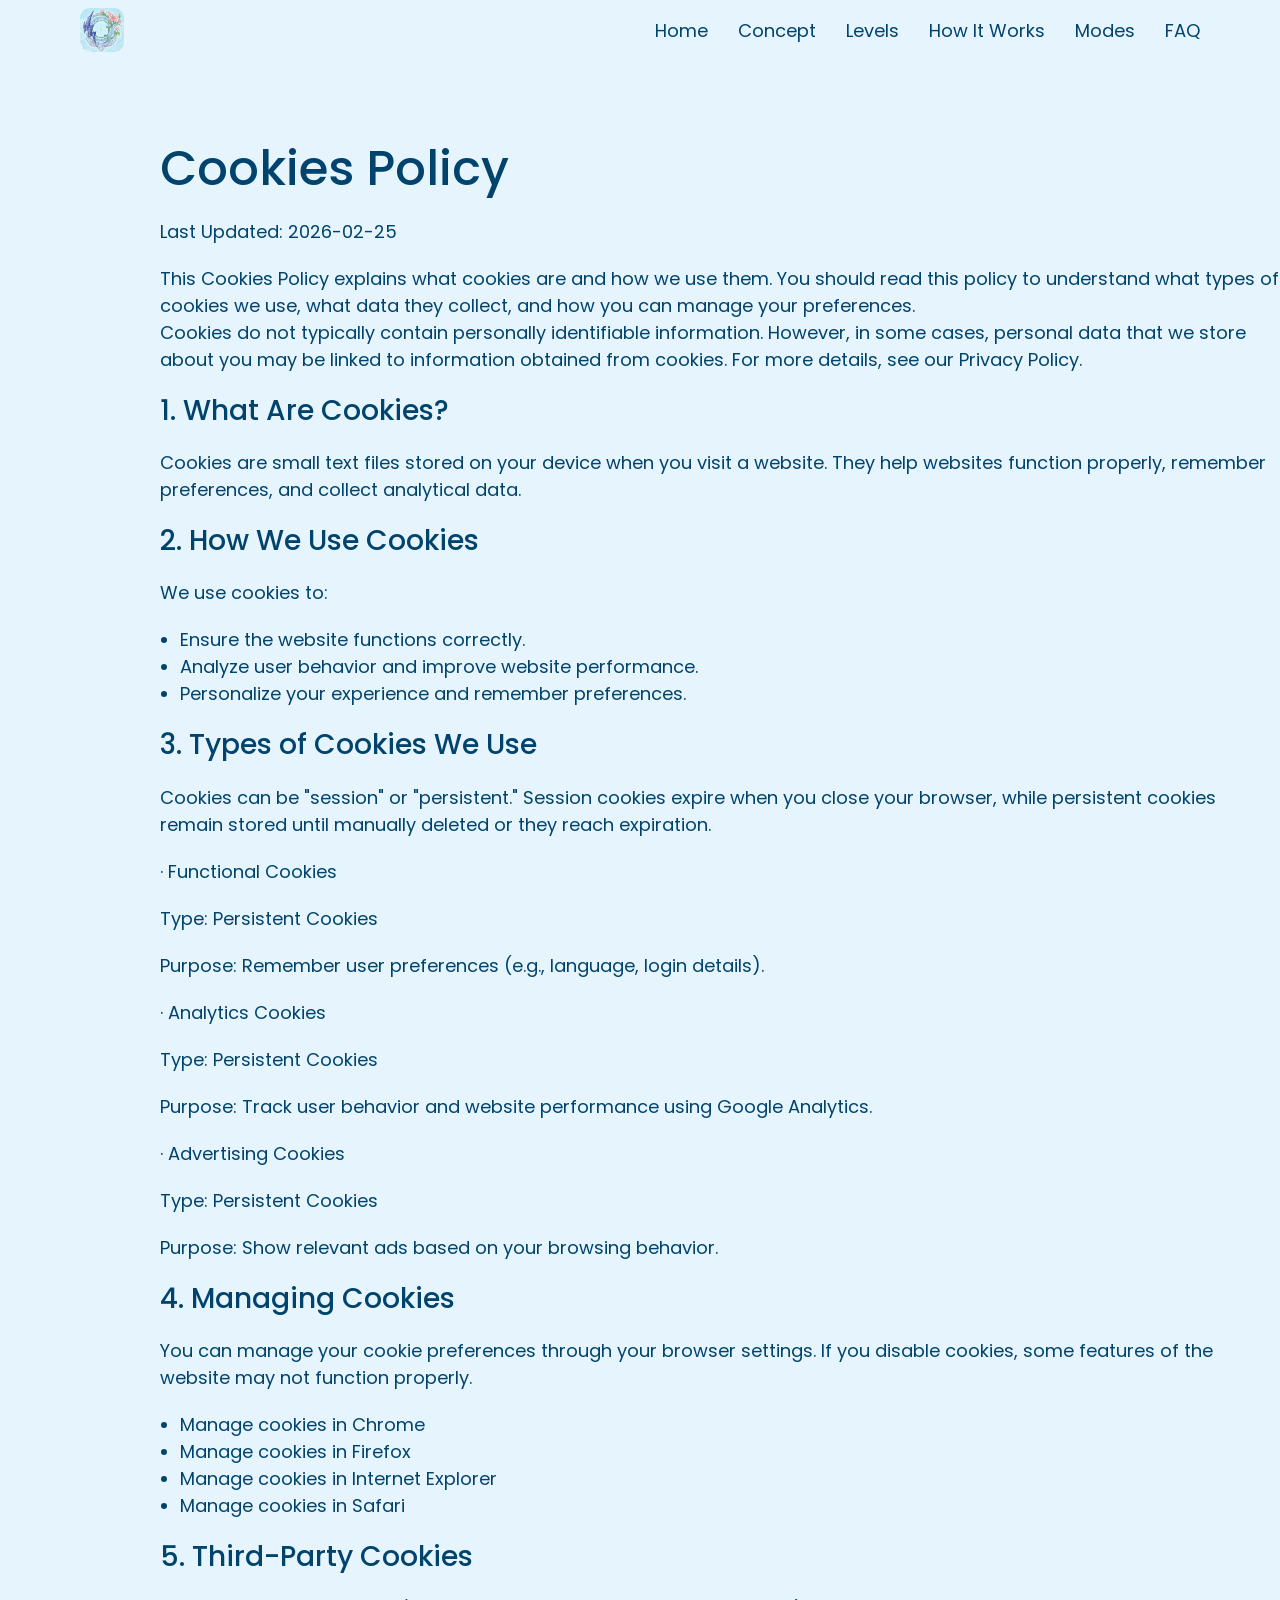
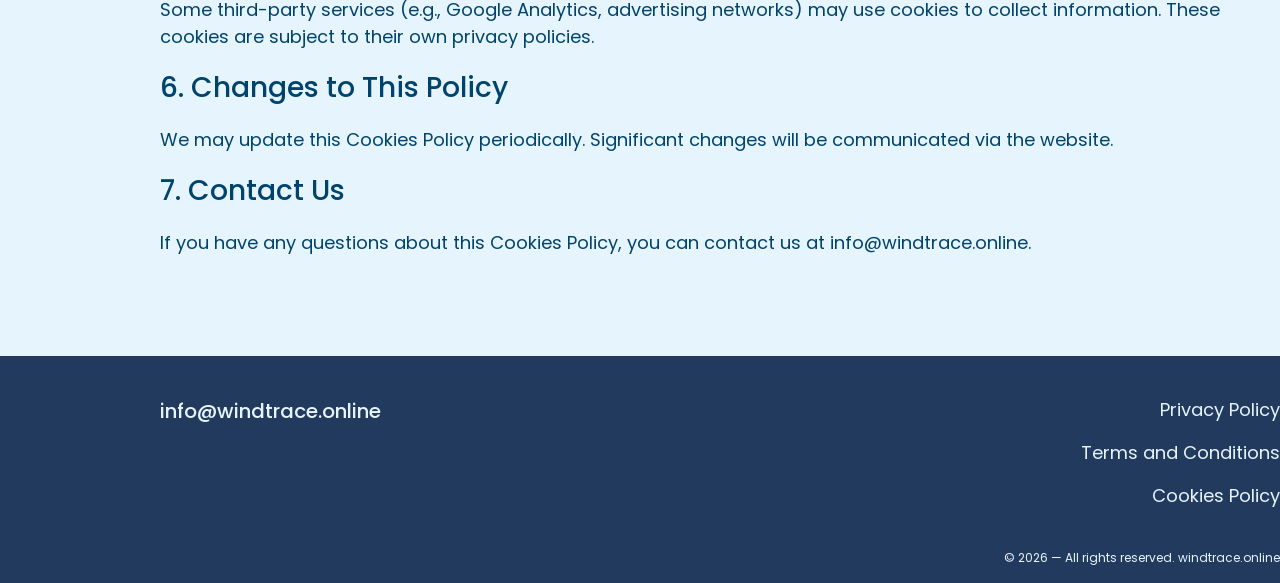
<file: cookies.html>
<!doctype html>
<html lang="en">
  <head>
    <meta charset="UTF-8" />
    <meta name="viewport" content="width=device-width, initial-scale=1.0" />

    <title>Cookies Policy</title>
    <link rel="icon" href="img/500x500.png" />

    <link rel="stylesheet" type="text/css" href="slick/slick.css" />
    <link rel="stylesheet" href="css/main.css" />
  </head>

  <body>
    <header class="i-b-header">
      <div class="i-b-header-background"></div>
      <nav class="i-b-navigation">
        <ul class="i-b-navigation-list">
          <li class="i-b-navigation-item">
            <a href="/" class="i-b-navigation-link">
              <img
                class="i-b-title-img i-b-navigation-img"
                alt="logo"
                src="img/500x500.png"
                style="
                  width: 44px;
                  height: 44px;

                  border-radius: 10px;
                "
              />
            </a>
          </li>
          <li class="i-b-navigation-item">
            <a href="/" class="i-b-navigation-link">Home</a>
          </li>
          <li class="i-b-navigation-item">
            <a href="/#about" class="i-b-navigation-link">Concept</a>
          </li>
          <li class="i-b-navigation-item">
            <a href="/#uniqueness" class="i-b-navigation-link">Levels</a>
          </li>

          <li class="i-b-navigation-item">
            <a href="/#how" class="i-b-navigation-link">How It Works</a>
          </li>
          <li class="i-b-navigation-item">
            <a href="/#why" class="i-b-navigation-link">Modes</a>
          </li>
          <li class="i-b-navigation-item">
            <a href="/#faq" class="i-b-navigation-link">FAQ</a>
          </li>
        </ul>

        <div class="i-b-header-button-wrapper">
          <a href="/" class="i-b-policy-terms-header-icon-menu">
            <img
              href="/"
              class="i-b-title-img"
              alt="logo"
              src="img/500x500.png"
              style="
                width: 44px;
                height: 44px;

                border-radius: 10px;
              "
            />
          </a>

          <button type="button" class="i-b-header-icon-button" data-menu-button>
            <svg
              class="i-b-header-icon i-b-header-icon-menu"
              width="64"
              height="64"
              viewBox="0 0 64 64"
              fill="none"
              xmlns="http://www.w3.org/2000/svg"
            >
              <path
                d="M44 40L20 40"
                stroke="#00446D"
                stroke-width="2"
                stroke-linecap="round"
              />
              <path
                d="M44 32L20 32"
                stroke="#00446D"
                stroke-width="2"
                stroke-linecap="round"
              />
              <path
                d="M44 24L20 24"
                stroke="#00446D"
                stroke-width="2"
                stroke-linecap="round"
              />
            </svg>
            <svg
              class="i-b-header-icon i-b-header-icon-close"
              width="64"
              height="64"
              viewBox="0 0 64 64"
              fill="none"
              xmlns="http://www.w3.org/2000/svg"
            >
              <path
                d="M44 40L20 40"
                stroke="#00446D"
                stroke-width="2"
                stroke-linecap="round"
              />
              <path
                d="M44 32L20 32"
                stroke="#00446D"
                stroke-width="2"
                stroke-linecap="round"
              />
              <path
                d="M44 24L20 24"
                stroke="#00446D"
                stroke-width="2"
                stroke-linecap="round"
              />
            </svg>
          </button>
        </div>
      </nav>
    </header>

    <main>
      <section>
        <div class="i-b-policy-terms-container">
          <h1>Cookies Policy</h1>

          <p>Last Updated: 2026-02-25</p>

          <p>
            This Cookies Policy explains what cookies are and how we use them.
            You should read this policy to understand what types of cookies we
            use, what data they collect, and how you can manage your
            preferences. <br />
            Cookies do not typically contain personally identifiable
            information. However, in some cases, personal data that we store
            about you may be linked to information obtained from cookies. For
            more details, see our
            <a class="i-b-email-link" href="/policy.html">Privacy Policy</a>.
          </p>

          <h2>1. What Are Cookies?</h2>

          <p>
            Cookies are small text files stored on your device when you visit a
            website. They help websites function properly, remember preferences,
            and collect analytical data.
          </p>
          <h2>2. How We Use Cookies</h2>
          <p>We use cookies to:</p>
          <ul>
            <li>Ensure the website functions correctly.</li>
            <li>Analyze user behavior and improve website performance.</li>
            <li>Personalize your experience and remember preferences.</li>
          </ul>
          <h2>3. Types of Cookies We Use</h2>

          <p>
            Cookies can be "session" or "persistent." Session cookies expire
            when you close your browser, while persistent cookies remain stored
            until manually deleted or they reach expiration.
          </p>

          <p>· Functional Cookies</p>
          <p>Type: Persistent Cookies</p>
          <p>
            Purpose: Remember user preferences (e.g., language, login details).
          </p>

          <p>· Analytics Cookies</p>
          <p>Type: Persistent Cookies</p>
          <p>
            Purpose: Track user behavior and website performance using Google
            Analytics.
          </p>

          <p>· Advertising Cookies</p>
          <p>Type: Persistent Cookies</p>
          <p>Purpose: Show relevant ads based on your browsing behavior.</p>

          <h2>4. Managing Cookies</h2>
          <p>
            You can manage your cookie preferences through your browser
            settings. If you disable cookies, some features of the website may
            not function properly.
          </p>
          <ul>
            <li>
              <a
                class="i-b-email-link"
                href="https://support.google.com/accounts/answer/32050"
                target="_blank"
                rel=""
                >Manage cookies in Chrome
              </a>
            </li>

            <li>
              <a
                class="i-b-email-link"
                href="https://support.mozilla.org/en-US/kb/clear-cookies-and-site-data-firefox?redirectslug=delete-cookies-remove-info-websites-stored&redirectlocale=en-US"
                target="_blank"
                rel=""
              >
                Manage cookies in Firefox
              </a>
            </li>
            <li>
              <a
                class="i-b-email-link"
                href="https://support.microsoft.com/uk-ua/topic/%D0%B2%D0%B8%D0%B4%D0%B0%D0%BB%D0%B5%D0%BD%D0%BD%D1%8F-%D1%84%D0%B0%D0%B9%D0%BB%D1%96%D0%B2-cookie-%D0%B2-%D0%B1%D1%80%D0%B0%D1%83%D0%B7%D0%B5%D1%80%D1%96-internet-explorer-bca9446f-d873-78de-77ba-d42645fa52fc"
                target="_blank"
                rel=""
              >
                Manage cookies in Internet Explorer
              </a>
            </li>
            <li>
              <a
                class="i-b-email-link"
                href="https://support.apple.com/uk-ua/guide/safari/sfri11471/mac"
                target="_blank"
                rel=""
              >
                Manage cookies in Safari
              </a>
            </li>
          </ul>
          <h2>5. Third-Party Cookies</h2>
          <p>
            Some third-party services (e.g., Google Analytics, advertising
            networks) may use cookies to collect information. These cookies are
            subject to their own privacy policies.
          </p>
          <h2>6. Changes to This Policy</h2>
          <p>
            We may update this Cookies Policy periodically. Significant changes
            will be communicated via the website.
          </p>

          <h2>7. Contact Us</h2>
          <p>
            If you have any questions about this Cookies Policy, you can contact
            us at
            <a class="i-b-email-link" href="mailto:info@windtrace.online"
              >info@windtrace.online</a
            >.
          </p>
        </div>
      </section>
    </main>
    <footer class="i-b-footer" style="margin: auto; background: #223a5d">
      <div class="i-b-footer-container">
        <div class="i-b-footer-wrapper">
          <a class="i-b-footer-link" href="mailto:info@windtrace.online"
            >info@windtrace.online</a
          >
          <div class="i-b-footer-wrap">
            <a class="i-b-footer-text" href="/policy.html">Privacy Policy</a>
            <a class="i-b-footer-text" href="/terms.html"
              >Terms and Conditions
            </a>
            <a class="i-b-footer-text" href="/cookies.html">Cookies Policy</a>
          </div>
        </div>
        <p class="i-b-footer-copyright">
          © 2026 — All rights reserved. windtrace.online
        </p>
      </div>
    </footer>
    <script src="js/mobile-menu.js"></script>
  </body>
</html>
</file>
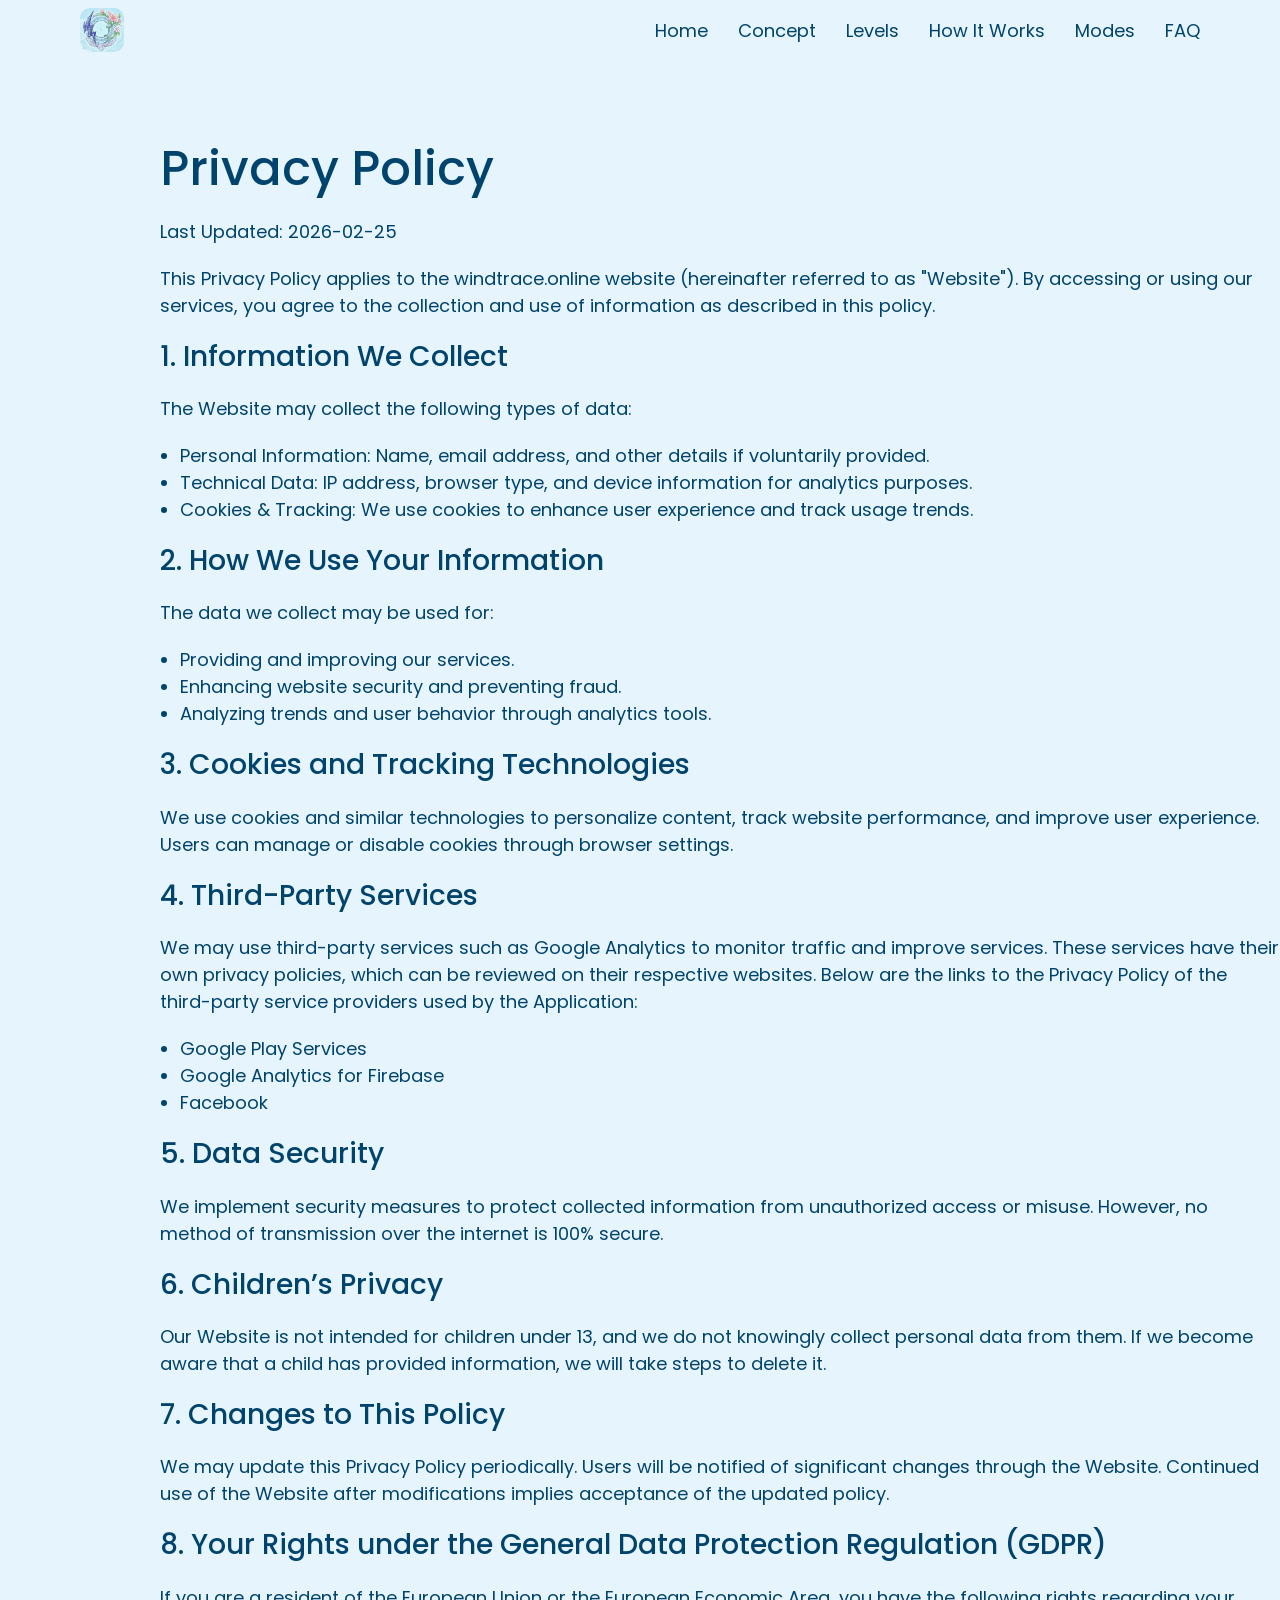
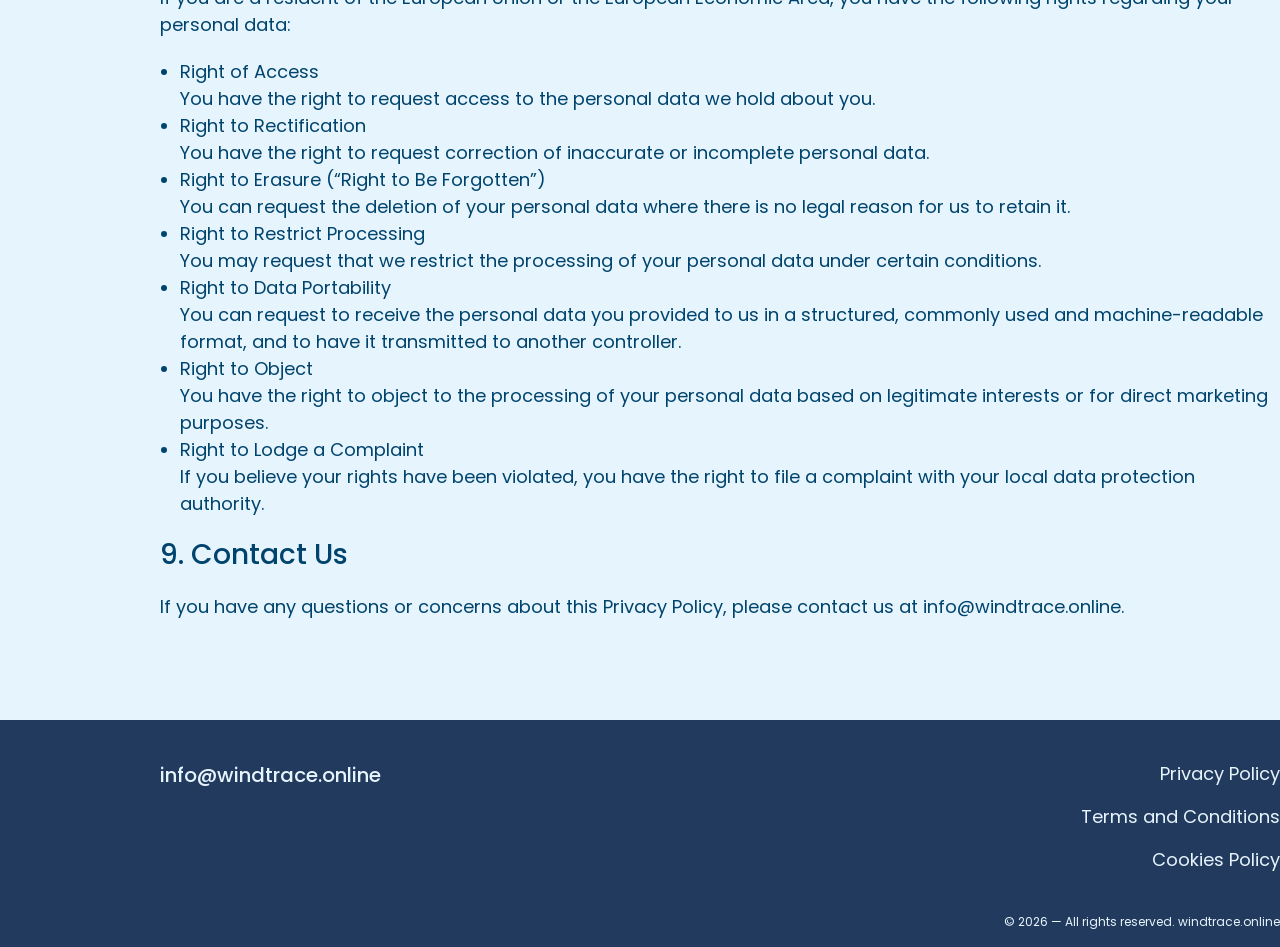
<file: policy.html>
<!doctype html>
<html lang="en">
  <head>
    <meta charset="UTF-8" />
    <meta name="viewport" content="width=device-width, initial-scale=1.0" />

    <title>Privacy Policy</title>
    <link rel="icon" href="img/500x500.png" />

    <link rel="stylesheet" type="text/css" href="slick/slick.css" />
    <link rel="stylesheet" href="css/main.css" />
  </head>

  <body>
    <header class="i-b-header">
      <div class="i-b-header-background"></div>
      <nav class="i-b-navigation">
        <ul class="i-b-navigation-list">
          <li class="i-b-navigation-item">
            <a href="/" class="i-b-navigation-link">
              <img
                class="i-b-title-img i-b-navigation-img"
                alt="logo"
                src="img/500x500.png"
                style="
                  width: 44px;
                  height: 44px;

                  border-radius: 10px;
                "
              />
            </a>
          </li>
          <li class="i-b-navigation-item">
            <a href="/" class="i-b-navigation-link">Home</a>
          </li>
          <li class="i-b-navigation-item">
            <a href="/#about" class="i-b-navigation-link">Concept</a>
          </li>
          <li class="i-b-navigation-item">
            <a href="/#uniqueness" class="i-b-navigation-link">Levels</a>
          </li>

          <li class="i-b-navigation-item">
            <a href="/#how" class="i-b-navigation-link">How It Works</a>
          </li>
          <li class="i-b-navigation-item">
            <a href="/#why" class="i-b-navigation-link">Modes</a>
          </li>
          <li class="i-b-navigation-item">
            <a href="/#faq" class="i-b-navigation-link">FAQ</a>
          </li>
        </ul>

        <div class="i-b-header-button-wrapper">
          <a href="/" class="i-b-policy-terms-header-icon-menu">
            <img
              href="/"
              class="i-b-title-img"
              alt="logo"
              src="img/500x500.png"
              style="
                width: 44px;
                height: 44px;

                border-radius: 10px;
              "
            />
          </a>

          <button type="button" class="i-b-header-icon-button" data-menu-button>
            <svg
              class="i-b-header-icon i-b-header-icon-menu"
              width="64"
              height="64"
              viewBox="0 0 64 64"
              fill="none"
              xmlns="http://www.w3.org/2000/svg"
            >
              <path
                d="M44 40L20 40"
                stroke="#00446D"
                stroke-width="2"
                stroke-linecap="round"
              />
              <path
                d="M44 32L20 32"
                stroke="#00446D"
                stroke-width="2"
                stroke-linecap="round"
              />
              <path
                d="M44 24L20 24"
                stroke="#00446D"
                stroke-width="2"
                stroke-linecap="round"
              />
            </svg>
            <svg
              class="i-b-header-icon i-b-header-icon-close"
              width="64"
              height="64"
              viewBox="0 0 64 64"
              fill="none"
              xmlns="http://www.w3.org/2000/svg"
            >
              <path
                d="M44 40L20 40"
                stroke="#00446D"
                stroke-width="2"
                stroke-linecap="round"
              />
              <path
                d="M44 32L20 32"
                stroke="#00446D"
                stroke-width="2"
                stroke-linecap="round"
              />
              <path
                d="M44 24L20 24"
                stroke="#00446D"
                stroke-width="2"
                stroke-linecap="round"
              />
            </svg>
          </button>
        </div>
      </nav>
    </header>

    <main>
      <section>
        <div class="i-b-policy-terms-container">
          <h1>Privacy Policy</h1>

          <p>Last Updated: 2026-02-25</p>
          <p>
            This Privacy Policy applies to the windtrace.online website
            (hereinafter referred to as "Website"). By accessing or using our
            services, you agree to the collection and use of information as
            described in this policy.
          </p>
          <h2>1. Information We Collect</h2>
          <p>The Website may collect the following types of data:</p>

          <ul>
            <li>
              Personal Information: Name, email address, and other details if
              voluntarily provided.
            </li>
            <li>
              Technical Data: IP address, browser type, and device information
              for analytics purposes.
            </li>
            <li>
              Cookies & Tracking: We use cookies to enhance user experience and
              track usage trends.
            </li>
          </ul>
          <h2>2. How We Use Your Information</h2>
          <p>The data we collect may be used for:</p>
          <ul>
            <li>Providing and improving our services.</li>
            <li>Enhancing website security and preventing fraud.</li>
            <li>Analyzing trends and user behavior through analytics tools.</li>
          </ul>
          <h2>3. Cookies and Tracking Technologies</h2>
          <p>
            We use cookies and similar technologies to personalize content,
            track website performance, and improve user experience. Users can
            manage or disable cookies through browser settings.
          </p>
          <h2>4. Third-Party Services</h2>
          <p>
            We may use third-party services such as Google Analytics to monitor
            traffic and improve services. These services have their own privacy
            policies, which can be reviewed on their respective websites. Below
            are the links to the Privacy Policy of the third-party service
            providers used by the Application:
          </p>
          <ul>
            <li>
              <a
                class="i-b-email-link"
                href="https://policies.google.com/privacy"
                target="_blank"
                rel=""
                >Google Play Services
              </a>
            </li>
            <li>
              <a
                class="i-b-email-link"
                href="https://firebase.google.com/support/privacy"
                target="_blank"
                rel=""
                >Google Analytics for Firebase
              </a>
            </li>
            <li>
              <a
                class="i-b-email-link"
                href="https://www.facebook.com/about/privacy/update/printable"
                target="_blank"
                rel=""
                >Facebook
              </a>
            </li>
          </ul>
          <h2>5. Data Security</h2>

          <p>
            We implement security measures to protect collected information from
            unauthorized access or misuse. However, no method of transmission
            over the internet is 100% secure.
          </p>

          <h2>6. Children’s Privacy</h2>
          <p>
            Our Website is not intended for children under 13, and we do not
            knowingly collect personal data from them. If we become aware that a
            child has provided information, we will take steps to delete it.
          </p>

          <h2>7. Changes to This Policy</h2>
          <p>
            We may update this Privacy Policy periodically. Users will be
            notified of significant changes through the Website. Continued use
            of the Website after modifications implies acceptance of the updated
            policy.
          </p>
          <h2>
            8. Your Rights under the General Data Protection Regulation (GDPR)
          </h2>
          <p>
            If you are a resident of the European Union or the European Economic
            Area, you have the following rights regarding your personal data:
          </p>
          <ul>
            <li>
              Right of Access <br />
              You have the right to request access to the personal data we hold
              about you.
            </li>
            <li>
              Right to Rectification <br />
              You have the right to request correction of inaccurate or
              incomplete personal data.
            </li>
            <li>
              Right to Erasure (“Right to Be Forgotten”) <br />
              You can request the deletion of your personal data where there is
              no legal reason for us to retain it.
            </li>
            <li>
              Right to Restrict Processing <br />
              You may request that we restrict the processing of your personal
              data under certain conditions.
            </li>
            <li>
              Right to Data Portability <br />You can request to receive the
              personal data you provided to us in a structured, commonly used
              and machine-readable format, and to have it transmitted to another
              controller.
            </li>
            <li>
              Right to Object <br />
              You have the right to object to the processing of your personal
              data based on legitimate interests or for direct marketing
              purposes.
            </li>
            <li>
              Right to Lodge a Complaint <br />
              If you believe your rights have been violated, you have the right
              to file a complaint with your local data protection authority.
            </li>
          </ul>

          <h2>9. Contact Us</h2>

          <p>
            If you have any questions or concerns about this Privacy Policy,
            please contact us at
            <a class="i-b-email-link" href="mailto:info@windtrace.online"
              >info@windtrace.online</a
            >.
          </p>
        </div>
      </section>
    </main>

    <footer class="i-b-footer" style="margin: auto; background: #223a5d">
      <div class="i-b-footer-container">
        <div class="i-b-footer-wrapper">
          <a class="i-b-footer-link" href="mailto:info@windtrace.online"
            >info@windtrace.online</a
          >
          <div class="i-b-footer-wrap">
            <a class="i-b-footer-text" href="/policy.html">Privacy Policy</a>
            <a class="i-b-footer-text" href="/terms.html"
              >Terms and Conditions
            </a>
            <a class="i-b-footer-text" href="/cookies.html">Cookies Policy</a>
          </div>
        </div>
        <p class="i-b-footer-copyright">
          © 2026 — All rights reserved. windtrace.online
        </p>
      </div>
    </footer>
    <script src="js/mobile-menu.js"></script>
  </body>
</html>
</file>
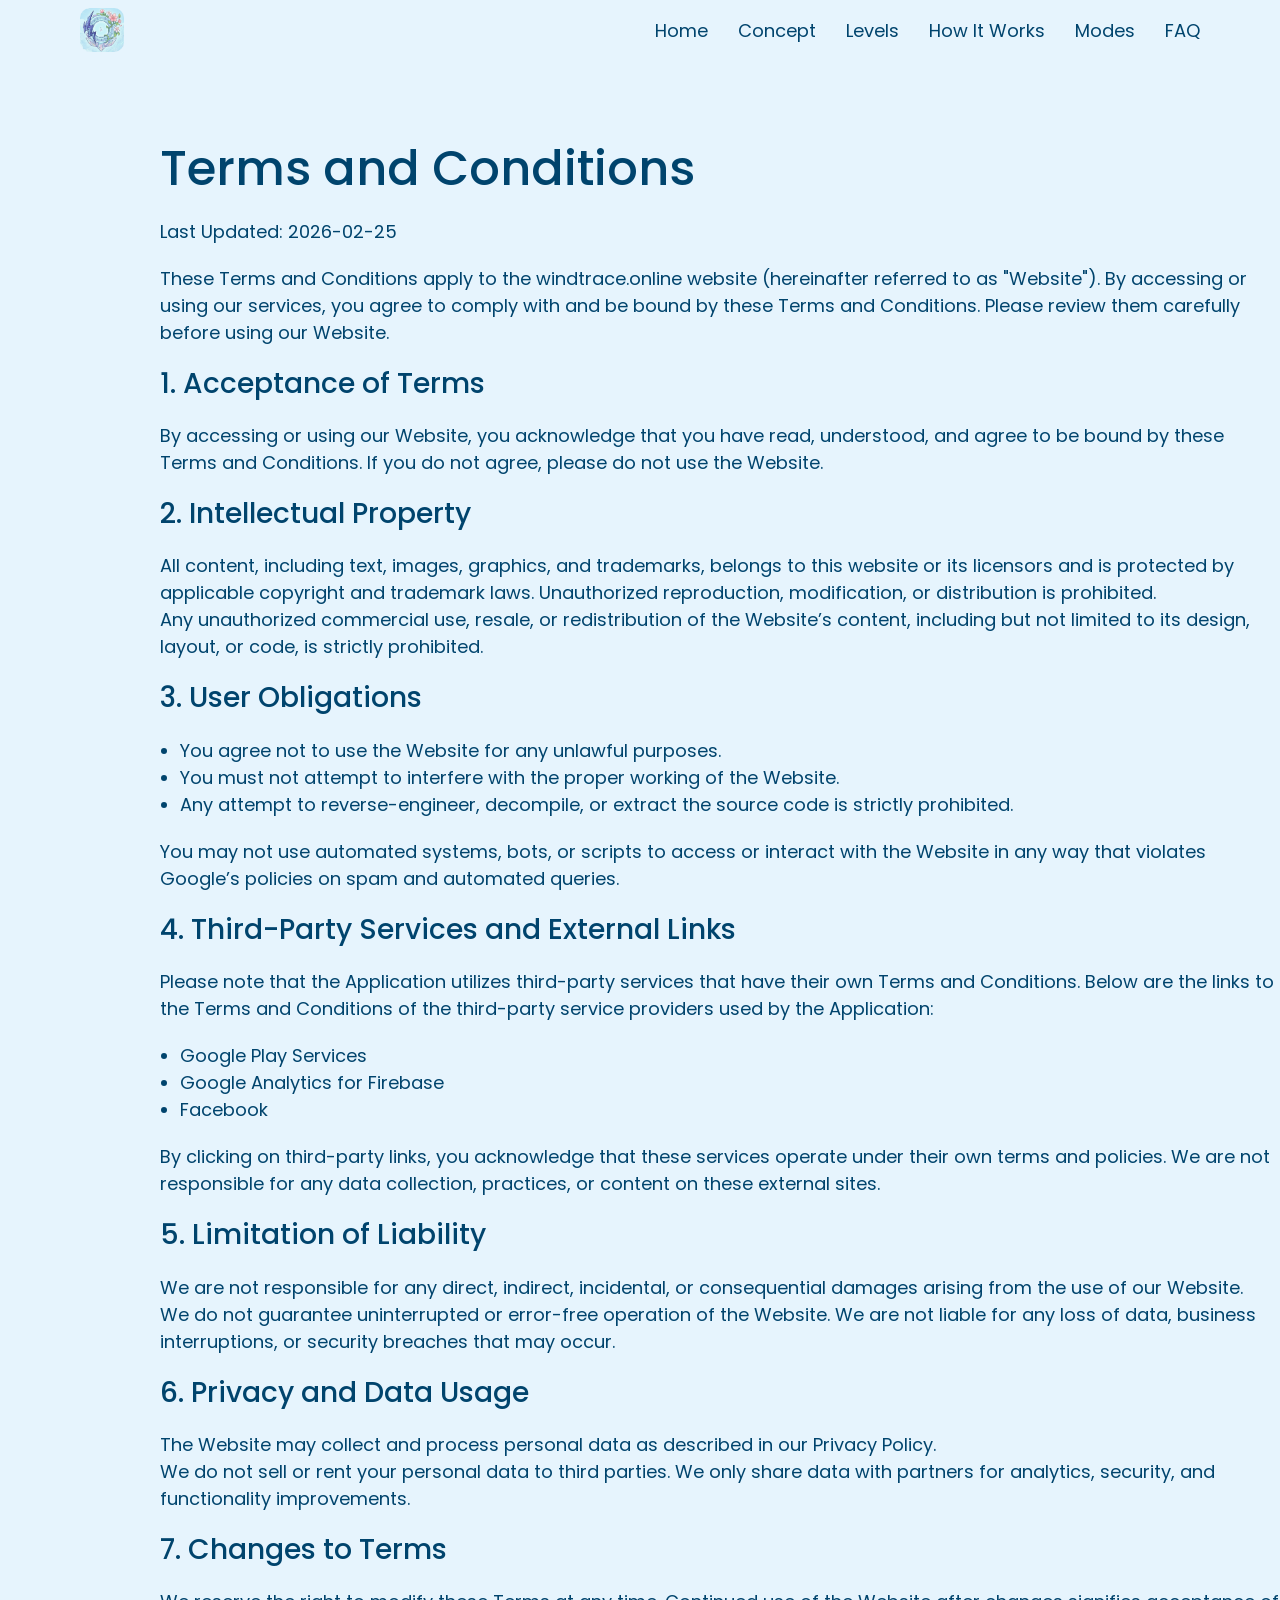
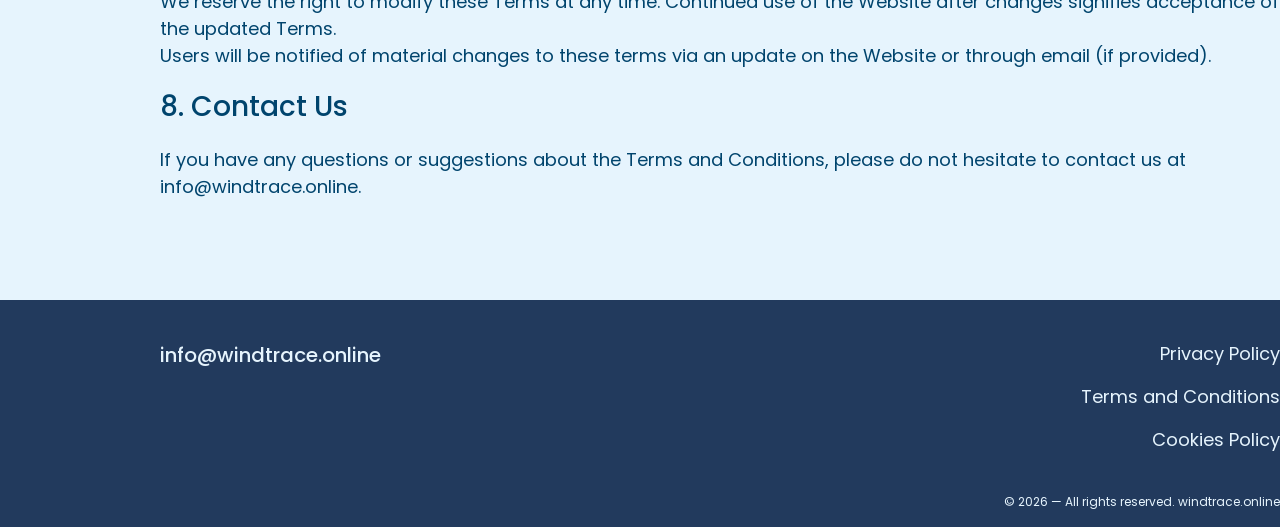
<file: terms.html>
<!doctype html>
<html lang="en">
  <head>
    <meta charset="UTF-8" />
    <meta name="viewport" content="width=device-width, initial-scale=1.0" />

    <title>Terms and Conditions</title>
    <link rel="icon" href="img/500x500.png" />

    <link rel="stylesheet" type="text/css" href="slick/slick.css" />
    <link rel="stylesheet" href="css/main.css" />
  </head>

  <body>
    <header class="i-b-header">
      <div class="i-b-header-background"></div>
      <nav class="i-b-navigation">
        <ul class="i-b-navigation-list">
          <li class="i-b-navigation-item">
            <a href="/" class="i-b-navigation-link">
              <img
                class="i-b-title-img i-b-navigation-img"
                alt="logo"
                src="img/500x500.png"
                style="
                  width: 44px;
                  height: 44px;

                  border-radius: 10px;
                "
              />
            </a>
          </li>
          <li class="i-b-navigation-item">
            <a href="/" class="i-b-navigation-link">Home</a>
          </li>
          <li class="i-b-navigation-item">
            <a href="/#about" class="i-b-navigation-link">Concept</a>
          </li>
          <li class="i-b-navigation-item">
            <a href="/#uniqueness" class="i-b-navigation-link">Levels</a>
          </li>

          <li class="i-b-navigation-item">
            <a href="/#how" class="i-b-navigation-link">How It Works</a>
          </li>
          <li class="i-b-navigation-item">
            <a href="/#why" class="i-b-navigation-link">Modes</a>
          </li>
          <li class="i-b-navigation-item">
            <a href="/#faq" class="i-b-navigation-link">FAQ</a>
          </li>
        </ul>

        <div class="i-b-header-button-wrapper">
          <a href="/" class="i-b-policy-terms-header-icon-menu">
            <img
              href="/"
              class="i-b-title-img"
              alt="logo"
              src="img/500x500.png"
              style="
                width: 44px;
                height: 44px;

                border-radius: 10px;
              "
            />
          </a>

          <button type="button" class="i-b-header-icon-button" data-menu-button>
            <svg
              class="i-b-header-icon i-b-header-icon-menu"
              width="64"
              height="64"
              viewBox="0 0 64 64"
              fill="none"
              xmlns="http://www.w3.org/2000/svg"
            >
              <path
                d="M44 40L20 40"
                stroke="#00446D"
                stroke-width="2"
                stroke-linecap="round"
              />
              <path
                d="M44 32L20 32"
                stroke="#00446D"
                stroke-width="2"
                stroke-linecap="round"
              />
              <path
                d="M44 24L20 24"
                stroke="#00446D"
                stroke-width="2"
                stroke-linecap="round"
              />
            </svg>
            <svg
              class="i-b-header-icon i-b-header-icon-close"
              width="64"
              height="64"
              viewBox="0 0 64 64"
              fill="none"
              xmlns="http://www.w3.org/2000/svg"
            >
              <path
                d="M44 40L20 40"
                stroke="#00446D"
                stroke-width="2"
                stroke-linecap="round"
              />
              <path
                d="M44 32L20 32"
                stroke="#00446D"
                stroke-width="2"
                stroke-linecap="round"
              />
              <path
                d="M44 24L20 24"
                stroke="#00446D"
                stroke-width="2"
                stroke-linecap="round"
              />
            </svg>
          </button>
        </div>
      </nav>
    </header>
    <main>
      <section>
        <div class="i-b-policy-terms-container">
          <h1>Terms and Conditions</h1>
          <p>Last Updated: 2026-02-25</p>
          <p>
            These Terms and Conditions apply to the windtrace.online website
            (hereinafter referred to as "Website"). By accessing or using our
            services, you agree to comply with and be bound by these Terms and
            Conditions. Please review them carefully before using our Website.
          </p>
          <h2>1. Acceptance of Terms</h2>
          <p>
            By accessing or using our Website, you acknowledge that you have
            read, understood, and agree to be bound by these Terms and
            Conditions. If you do not agree, please do not use the Website.
          </p>
          <h2>2. Intellectual Property</h2>
          <p>
            All content, including text, images, graphics, and trademarks,
            belongs to this website or its licensors and is protected by
            applicable copyright and trademark laws. Unauthorized reproduction,
            modification, or distribution is prohibited. <br />Any unauthorized
            commercial use, resale, or redistribution of the Website’s content,
            including but not limited to its design, layout, or code, is
            strictly prohibited.
          </p>
          <h2>3. User Obligations</h2>
          <ul>
            <li>You agree not to use the Website for any unlawful purposes.</li>
            <li>
              You must not attempt to interfere with the proper working of the
              Website.
            </li>
            <li>
              Any attempt to reverse-engineer, decompile, or extract the source
              code is strictly prohibited.
            </li>
          </ul>
          <p>
            You may not use automated systems, bots, or scripts to access or
            interact with the Website in any way that violates Google’s policies
            on spam and automated queries.
          </p>

          <h2>4. Third-Party Services and External Links</h2>
          <p>
            Please note that the Application utilizes third-party services that
            have their own Terms and Conditions. Below are the links to the
            Terms and Conditions of the third-party service providers used by
            the Application:
          </p>
          <ul>
            <li>
              <a
                class="i-b-email-link"
                href="https://policies.google.com/privacy"
                target="_blank"
                rel=""
                >Google Play Services
              </a>
            </li>
            <li>
              <a
                class="i-b-email-link"
                href="https://firebase.google.com/support/privacy"
                target="_blank"
                rel=""
                >Google Analytics for Firebase
              </a>
            </li>
            <li>
              <a
                class="i-b-email-link"
                href="https://www.facebook.com/about/privacy/update/printable"
                target="_blank"
                rel=""
                >Facebook
              </a>
            </li>
          </ul>

          <p>
            By clicking on third-party links, you acknowledge that these
            services operate under their own terms and policies. We are not
            responsible for any data collection, practices, or content on these
            external sites.
          </p>
          <h2>5. Limitation of Liability</h2>
          <p>
            We are not responsible for any direct, indirect, incidental, or
            consequential damages arising from the use of our Website. <br />
            We do not guarantee uninterrupted or error-free operation of the
            Website. We are not liable for any loss of data, business
            interruptions, or security breaches that may occur.
          </p>
          <h2>6. Privacy and Data Usage</h2>
          <p>
            The Website may collect and process personal data as described in
            our
            <a class="i-b-email-link" href="/policy.html">Privacy Policy</a>.
            <br />We do not sell or rent your personal data to third parties. We
            only share data with partners for analytics, security, and
            functionality improvements.
          </p>
          <h2>7. Changes to Terms</h2>
          <p>
            We reserve the right to modify these Terms at any time. Continued
            use of the Website after changes signifies acceptance of the updated
            Terms. <br />
            Users will be notified of material changes to these terms via an
            update on the Website or through email (if provided).
          </p>

          <h2>8. Contact Us</h2>
          <p>
            If you have any questions or suggestions about the Terms and
            Conditions, please do not hesitate to contact us at

            <a class="i-b-email-link" href="mailto:info@windtrace.online"
              >info@windtrace.online</a
            >.
          </p>
        </div>
      </section>
    </main>
    <footer class="i-b-footer" style="margin: auto; background: #223a5d">
      <div class="i-b-footer-container">
        <div class="i-b-footer-wrapper">
          <a class="i-b-footer-link" href="mailto:info@windtrace.online"
            >info@windtrace.online</a
          >
          <div class="i-b-footer-wrap">
            <a class="i-b-footer-text" href="/policy.html">Privacy Policy</a>
            <a class="i-b-footer-text" href="/terms.html"
              >Terms and Conditions
            </a>
            <a class="i-b-footer-text" href="/cookies.html">Cookies Policy</a>
          </div>
        </div>
        <p class="i-b-footer-copyright">
          © 2026 — All rights reserved. windtrace.online
        </p>
      </div>
    </footer>
    <script src="js/mobile-menu.js"></script>
  </body>
</html>
</file>
<file: css/main.css>
@import url("https://fonts.googleapis.com/css2?family=Poppins:ital,wght@0,100;0,200;0,300;0,400;0,500;0,600;0,700;0,800;0,900;1,100;1,200;1,300;1,400;1,500;1,600;1,700;1,800;1,900&display=swap");

*,
*::before,
*::after {
  box-sizing: border-box;
}
html {
  scroll-behavior: smooth;
}

body {
  margin: 0;
  background: #e6f4fd;

  color: #00446d;
}

h1,
h2,
h3,
h4,
h5,
h6,
p {
  margin: 0;
}

ul,
ol {
  margin: 0;
  padding: 0;
  list-style: none;
}
dl,
dt,
dd {
  margin: 0;
  padding: 0;
}
img {
  display: block;
  height: auto;
}
figure {
  margin: 0;
  padding: 0;
  border: 0;
}
.list {
  list-style: none;
}

button,
a {
  cursor: pointer;
}

.button:hover {
  scale: 120%;
}

.i-b-header.is-open .i-b-header-background {
  left: 0;
}
.i-b-header-button-wrapper {
  margin-left: auto;
}
.i-b-header-icon {
  display: none;
}

.i-b-header-icon-button {
  display: -webkit-box;
  display: -ms-flexbox;
  display: flex;
  background-color: transparent;
  border: none;
  border-radius: 50%;
}
.i-b-navigation-list.is-open {
  right: 0;
}
.i-b-header-icon-menu {
  display: block;
}

.i-b-header-icon-button.is-open .i-b-header-icon-menu {
  display: none;
}

.i-b-header-icon-button.is-open .i-b-header-icon-close {
  display: block;
}

.i-b-header {
  position: fixed;
  width: 100%;
  z-index: 5;
  transition: background-color 0.3s ease;
  background: transparent;
  display: flex;
  height: 80px;
  background: #e6f4fd;
}

.i-b-header-background {
  position: absolute;
  top: 0;
  right: 0;
  bottom: 0;
  left: 100%;
  z-index: -1;
  transition: left 0.3s ease;
  background: #e6f4fd;
}
.i-b-header.is-open .i-b-header-background {
  left: 0;
}
.i-b-header-button-wrapper {
  margin-right: auto;
  display: flex;
  align-items: start;
  justify-content: space-between;
}

.i-b-header-icon-menu {
  display: block;
}
.i-b-header-icon-button {
  margin-top: -4px;
}
.i-b-header-icon-button.is-open .i-b-header-icon-menu {
  display: none;
}

.i-b-header-icon-button.is-open .i-b-header-icon-close {
  display: block;
}

.i-b-navigation {
  display: -ms-flexbox;
  -webkit-box-orient: vertical;
  -webkit-box-direction: normal;
  -ms-flex-direction: column;
  flex-direction: column;
  -webkit-box-align: center;
  -ms-flex-align: center;
  -webkit-box-flex: 1;
  -ms-flex: 1;
  flex: 1;
  padding: 20px 16px;
  position: relative;
}

.i-b-navigation-list {
  display: flex;
  flex-direction: column;
  align-items: center;
  position: absolute;
  top: 100%;
  right: -100%;
  width: 100%;
  height: auto;
  transition: 0.3s;
  z-index: 999;
  padding: 28px 0px;
  border-radius: 16px;
  gap: 24px;
  background: #e6f4fd;
}

.i-b-navigation-list.is-open {
  right: 0;
}

.i-b-navigation-link {
  transition: all 0.3s ease-in-out;
  text-decoration: none;
  font-family: Poppins;
  font-weight: 500;
  font-style: Medium;
  font-size: 24px;
  leading-trim: NONE;
  line-height: 130%;
  letter-spacing: 0%;
  color: #00446d;
}

.i-b-navigation-link:hover,
.i-b-navigatioт-link:focus {
  color: #9dd9ff;
}

.i-b-header.is-open {
  background-color: transparent;
}

.i-b-navigation-img {
  display: none;
}

@media screen and (min-width: 1202px) {
  .i-b-navigation-img {
    display: block;

    margin-right: 501px;
  }
  .i-b-policy-terms-header-icon-menu {
    display: none;
  }
  .i-b-header-button-wrapper {
    display: none;
  }
  .i-b-header {
    width: 100%;
    height: 60px;
    padding: 0;
    display: flex;
    align-items: center;
    justify-content: center;
    z-index: 1000;
  }

  .i-b-header-icon-button {
    display: none;
  }
  .i-b-navigation {
    display: flex;
    flex-direction: row;
    flex: 1;
    padding: 0;
    width: 1440px;
    padding: 0 0px;
    margin: auto;
  }

  .i-b-navigation-list {
    background-color: transparent;
    flex-direction: row;
    display: flex;
    position: static;
    width: 1440px;
    margin: auto;
    padding-block: 0;
    flex: 1;
    gap: 30px;
    height: 0px;
    display: flex;
    justify-content: center;
    align-items: center;
    justify-content: center;
    padding: 8px 160px;
  }

  .i-b-navigation-link {
    font-family: Poppins;
    font-weight: 400;
    font-style: Regular;
    font-size: 18px;
    leading-trim: NONE;
    line-height: 150%;
    letter-spacing: 0%;
  }

  .i-b-navigation-item-desk {
    display: none;
  }
}

.i-b-home {
  width: 375px;
  height: 812px;
  background-repeat: no-repeat;
  background-size: cover;
  background-position: center;
  background-image: url("/img/Hero.png");
  margin: auto;
}
.i-b-home-container {
  width: 375px;
  padding: 100px 16px 0px;
  margin: auto;
}

.i-b-home-title {
  font-family: Poppins;
  font-weight: 500;
  font-style: Medium;
  font-size: 48px;
  leading-trim: NONE;
  line-height: 120%;
  letter-spacing: 0%;
}

.i-b-home-text {
  font-family: Poppins;
  font-weight: 400;
  font-style: Regular;
  font-size: 16px;
  leading-trim: NONE;
  line-height: 150%;
  letter-spacing: 0%;
  padding-top: 16px;
}

@media screen and (min-width: 1202px) {
  .i-b-home {
    width: 1440px;
    height: 657px;
    background-image: url("/img/Hero\ \(1\).png");
  }
  .i-b-home-container {
    width: 1440px;
    padding: 150px 160px 0px;
  }
  .i-b-home-title {
    font-family: Poppins;
    font-weight: 500;
    font-style: Medium;
    font-size: 72px;
    leading-trim: NONE;
    line-height: 120%;
    letter-spacing: 0%;
  }

  .i-b-home-text {
    font-family: Poppins;
    font-weight: 400;
    font-style: Regular;
    font-size: 18px;
    leading-trim: NONE;
    line-height: 150%;
    letter-spacing: 0%;

    padding-top: 24px;
    width: 544px;
  }
}
.i-b-about {
  margin: auto;
  width: 375px;
  height: 780px;
  background-repeat: no-repeat;
  background-size: cover;
  background-position: center;
  background-image: url("/img/Concept.png");
}
.i-b-about-container {
  width: 375px;
  padding: 64px 16px 0px;
  margin: auto;
}
.i-b-about-title {
  font-family: Poppins;
  font-weight: 500;
  font-style: Medium;
  font-size: 36px;
  leading-trim: NONE;
  line-height: 120%;
  letter-spacing: 0%;
}
.i-b-about-text-bold {
  font-family: Poppins;
  font-weight: 500;
  font-style: Medium;
  font-size: 24px;
  leading-trim: NONE;
  line-height: 130%;
  letter-spacing: 0%;
  padding: 8px 0 48px;
}

.i-b-about-text {
  font-family: Poppins;
  font-weight: 400;
  font-style: Regular;
  font-size: 16px;
  leading-trim: NONE;
  line-height: 150%;
  letter-spacing: 0%;
}

.i-b-about-text-span {
  font-family: Poppins;
  font-weight: 500;
  font-style: Medium;
  font-size: 18px;
  leading-trim: NONE;
  line-height: 150%;
  letter-spacing: 0%;
}

@media screen and (min-width: 1202px) {
  .i-b-about {
    width: 1440px;
    height: 545px;
    background-image: url("/img/Concept\ \(1\).png");
  }
  .i-b-about-container {
    width: 1440px;
    padding: 80px 736px 0 160px;
  }
  .i-b-about-title {
    font-family: Poppins;
    font-weight: 500;
    font-style: Medium;
    font-size: 48px;
    leading-trim: NONE;
    line-height: 120%;
    letter-spacing: 0%;
  }
  .i-b-about-text-bold {
    font-family: Poppins;
    font-weight: 500;
    font-style: Medium;
    font-size: 28px;
    leading-trim: NONE;
    line-height: 130%;
    letter-spacing: 0%;

    padding: 8px 0 64px;
  }

  .i-b-about-text {
    font-family: Poppins;
    font-weight: 400;
    font-style: Regular;
    font-size: 18px;
    leading-trim: NONE;
    line-height: 150%;
    letter-spacing: 0%;
  }

  .i-b-about-text-span {
    font-family: Poppins;
    font-weight: 500;
    font-style: Medium;
    font-size: 20px;
    leading-trim: NONE;
    line-height: 150%;
    letter-spacing: 0%;
  }
}
.i-b-why {
  margin: auto;
  width: 375px;
  height: 1742px;
  background-repeat: no-repeat;
  background-size: cover;
  background-position: center;
  background-image: url("/img/Modes.png");
}

.i-b-why-container {
  width: 375px;
  margin: auto;
  padding: 64px 16px 0;
}
.i-b-why-list {
  display: flex;
  flex-direction: column;
  gap: 16px;
}
.i-b-why-item {
  background: #ffffff;
  width: 343px;
  height: 484px;

  border-radius: 16px;

  box-shadow: 0px 4px 6px 0px #1a2e4126;
}
.i-b-why-img {
  width: 343px;
  height: 343px;
}
.i-b-why-text-bold {
  font-family: Poppins;
  font-weight: 500;
  font-style: Medium;
  font-size: 18px;
  leading-trim: NONE;
  line-height: 150%;
  letter-spacing: 0%;
  padding: 16px 16px 17px;
}
.i-b-why-text {
  font-family: Poppins;
  font-weight: 400;
  font-style: Regular;
  font-size: 16px;
  leading-trim: NONE;
  line-height: 150%;
  letter-spacing: 0%;
  padding: 17px 16px 16px;
}

@media screen and (min-width: 1202px) {
  .i-b-why {
    width: 1440px;
    height: 828px;
    background-image: url("/img/Modes\ \(1\).png");
  }
  .i-b-why-container {
    width: 1440px;
    padding: 80px 160px 0;
  }
  .i-b-why-list {
    display: flex;
    flex-direction: row;
    gap: 32px;
  }
  .i-b-why-item {
    width: 352px;
    height: 502px;
  }
  .i-b-why-img {
    width: 352px;
    height: 352px;
  }
  .i-b-why-text-bold {
    font-family: Poppins;
    font-weight: 500;
    font-style: Medium;
    font-size: 20px;
    leading-trim: NONE;
    line-height: 150%;
    letter-spacing: 0%;
  }
  .i-b-why-text {
    font-family: Poppins;
    font-weight: 400;
    font-style: Regular;
    font-size: 18px;
    leading-trim: NONE;
    line-height: 150%;
    letter-spacing: 0%;
  }
}

.i-b-uniqueness {
  margin: auto;
  width: 375px;
  height: 730px;
  background-repeat: no-repeat;
  background-size: cover;
  background-position: center;
  color: #ffffff;
  background-image: url("/img/Core\ Mechanics.png");
}
.i-b-uniqueness-container {
  margin: auto;
  width: 375px;
  padding: 64px 16px 0;
}
@media screen and (min-width: 1202px) {
  .i-b-uniqueness {
    width: 1440px;
    height: 515px;
    background-image: url("/img/Core\ Mechanics\ \(1\).png");
  }
  .i-b-uniqueness-container {
    margin: auto;
    width: 1440px;
    padding: 80px 159px 0 736px;
  }
}
.i-b-how {
  margin: auto;
  width: 375px;
  height: 810px;
  background-repeat: no-repeat;
  background-size: cover;
  background-position: center;
  background-image: url("/img/How\ The\ Wind\ Works.png");
}
.i-b-how-container {
  margin: auto;
  width: 375px;
  padding: 64px 16px 0;
}

@media screen and (min-width: 1202px) {
  .i-b-how {
    width: 1440px;
    height: 524px;
    background-image: url("/img/How\ The\ Wind\ Works\ \(1\).png");
  }
  .i-b-how-container {
    margin: auto;
    width: 1440px;
    padding: 80px 736px 0 160px;
  }
}

.i-b-faq-container {
  padding: 64px 16px;
  width: 375px;
  margin: auto;
}
.i-b-faq-img {
  display: none;
}
.i-b-faq-list {
  padding-top: 48px;
  display: flex;
  flex-direction: column;
  gap: 16px;
}

.i-b-faq-item {
  background: #ffffff;

  border-radius: 16px;
  padding: 16px;
}

.i-b-faq-question {
  display: flex;
  justify-content: space-between;
  align-items: center;
  font-family: Poppins;
  font-weight: 500;
  font-style: Medium;
  font-size: 18px;
  leading-trim: NONE;
  line-height: 150%;
  letter-spacing: 0%;
}

.i-b-faq-answer {
  font-family: Poppins;
  font-weight: 400;
  font-style: Regular;
  font-size: 16px;
  leading-trim: NONE;
  line-height: 150%;
  letter-spacing: 0%;
}
.i-b-toggle-button {
  background: none;
  border: none;
  cursor: pointer;
}

.i-b-toggle-button img {
  width: 32px;
  transition: transform 0.3s ease;
}
.i-b-faq-answer {
  max-height: 0;
  overflow: hidden;
  transition:
    max-height 0.4s ease,
    opacity 0.4s ease;
  opacity: 0;
}

.i-b-faq-answer.open {
  max-height: 700px;
  opacity: 1;
  padding-top: 16px;
}

.i-b-toggle-button img.rotated {
  transform: rotate(180deg);
}
@media screen and (min-width: 1202px) {
  .i-b-faq-container {
    padding: 80px 160px;
    width: 1440px;
    margin: auto;
  }
  .i-b-faq-wrapper {
    display: flex;
    gap: 31px;
    padding-top: 64px;
  }
  .i-b-faq-img {
    display: block;
    width: 353px;
    height: 588px;

    border-radius: 16px;
  }
  .i-b-faq-list {
    padding-top: 0px;
  }

  .i-b-faq-question {
    font-family: Poppins;
    font-weight: 500;
    font-style: Medium;
    font-size: 20px;
    leading-trim: NONE;
    line-height: 150%;
    letter-spacing: 0%;
  }

  .i-b-faq-answer {
    font-family: Poppins;
    font-weight: 400;
    font-style: Regular;
    font-size: 18px;
    leading-trim: NONE;
    line-height: 150%;
    letter-spacing: 0%;
  }
}
.i-b-policy-terms-container {
  padding: 120px 16px 40px;
  width: 375px;
  margin: auto;
  font-family: Poppins;
  font-weight: 400;
  font-style: Regular;
  font-size: 16px;
  leading-trim: NONE;
  line-height: 150%;
  letter-spacing: 0%;
}

.i-b-policy-terms-container h1 {
  font-family: Poppins;
  font-weight: 500;
  font-style: Medium;
  font-size: 36px;
  leading-trim: NONE;
  line-height: 120%;
  letter-spacing: 0%;

  margin-bottom: 20px;
}
.i-b-policy-terms-container h2 {
  margin-bottom: 20px;
  font-family: Poppins;
  font-weight: 500;
  font-style: Medium;
  font-size: 24px;
  leading-trim: NONE;
  line-height: 130%;
  letter-spacing: 0%;
}
.i-b-policy-terms-container ul {
  list-style-type: disc;
  margin-left: 20px;
  margin-bottom: 20px;
}
.i-b-policy-terms-container p {
  margin-bottom: 20px;
}
.i-b-email-link {
  color: inherit;
  text-decoration: none;
}
@media screen and (min-width: 1202px) {
  .i-b-policy-terms-container {
    padding: 140px 160px 80px;
    width: 1440px;
    font-family: Poppins;
    font-weight: 400;
    font-style: Regular;
    font-size: 18px;
    leading-trim: NONE;
    line-height: 150%;
    letter-spacing: 0%;
  }
  .i-b-policy-terms-container h1 {
    font-family: Poppins;
    font-weight: 500;
    font-style: Medium;
    font-size: 48px;
    leading-trim: NONE;
    line-height: 120%;
    letter-spacing: 0%;
  }
  .i-b-policy-terms-container h2 {
    font-family: Poppins;
    font-weight: 500;
    font-style: Medium;
    font-size: 28px;
    leading-trim: NONE;
    line-height: 130%;
    letter-spacing: 0%;
  }
  .i-b-policy-terms-container p {
  }
}

.i-b-footer-container {
  width: 375px;
  padding: 40px 16px;
  margin: auto;
  display: flex;
  flex-direction: column;
  color: #e6f4fd;
  gap: 40px;
}

.i-b-footer-wrapper {
  display: flex;
  flex-direction: column;
  gap: 40px;
}
.i-b-footer-wrap {
  display: flex;
  flex-direction: column;
  gap: 16px;
}
.i-b-footer-text {
  text-decoration: none;
  color: inherit;
  font-family: Poppins;
  font-weight: 400;
  font-style: Regular;
  font-size: 16px;
  leading-trim: NONE;
  line-height: 150%;
  letter-spacing: 0%;
}

.i-b-footer-copyright {
  font-family: Poppins;
  font-weight: 400;
  font-style: Regular;
  font-size: 11px;
  leading-trim: NONE;
  line-height: 150%;
  letter-spacing: 0%;
  text-align: right;
}
.i-b-footer-link {
  text-decoration: none;
  color: inherit;
  font-family: Poppins;
  font-weight: 500;
  font-style: Medium;
  font-size: 18px;
  leading-trim: NONE;
  line-height: 150%;
  letter-spacing: 0%;
}
@media screen and (min-width: 1202px) {
  .i-b-footer-container {
    width: 1440px;
    padding: 40px 160px 16px;
    margin: auto;
    display: flex;
    flex-direction: column;
    color: #e6f4fd;
    gap: 40px;
  }

  .i-b-footer-wrapper {
    display: flex;
    flex-direction: row;
    justify-content: space-between;
    gap: 40px;
  }

  .i-b-footer-text {
    font-family: Poppins;
    font-weight: 400;
    font-style: Regular;
    font-size: 18px;
    leading-trim: NONE;
    line-height: 150%;
    letter-spacing: 0%;
    text-align: right;
  }

  .i-b-footer-copyright {
    font-family: Poppins;
    font-weight: 400;
    font-style: Regular;
    font-size: 12px;
    leading-trim: NONE;
    line-height: 150%;
    letter-spacing: 0%;
    text-align: right;
  }
  .i-b-footer-link {
    font-family: Poppins;
    font-weight: 500;
    font-style: Medium;
    font-size: 20px;
    leading-trim: NONE;
    line-height: 150%;
    letter-spacing: 0%;
  }
}

.i-b-cookie-popup {
  position: fixed;
  bottom: 10px;
  width: 375px;
  padding: 32px;
  border-radius: 32px;
  background: #00446d;
  z-index: 1000;
  display: none;
}

.i-b-cookie-popup-text-two {
  color: #ffffff;
  font-family: poppins;
  font-weight: 400;
  font-style: Regular;
  font-size: 18px;
  leading-trim: NONE;
  line-height: 150%;
  letter-spacing: 0%;
  text-align: center;
}

.i-b-cookie-button-container {
  padding: 40px 0 0;
  margin: auto;
  display: flex;
  flex-direction: column;
  align-items: center;
  justify-content: center;
  gap: 16px;
}

.i-b-cookie-button {
  border: none;
  background-color: transparent;
  border: 1px solid #ffffff;
  width: 256px;
  height: 55px;

  border-radius: 28px;
  color: #ffffff;
  font-family: poppins;
  font-weight: 500;
  font-style: Medium;
  font-size: 20px;
  leading-trim: NONE;
  line-height: 150%;
  letter-spacing: 0%;
}

#accept-cookies {
  color: #00446d;
  background: #ffffff;
}

.i-b-close-popup {
  position: absolute;
  top: 10px;
  right: 10px;
  font-size: 20px;
  cursor: pointer;
}

@media screen and (min-width: 1202px) {
  .i-b-cookie-popup-container {
    display: flex;
    align-items: center;
    justify-content: center;
    gap: 32px;
  }

  .i-b-cookie-popup-text-two {
    font-weight: 400;
    font-style: Regular;
    font-size: 17px;
    leading-trim: NONE;
    line-height: 150%;
    letter-spacing: 0%;
    text-align: left;
    width: 622px;
  }

  .i-b-cookie-button-container {
    padding: 0;
    margin: auto;
    display: flex;
    flex-direction: row;
    gap: 32px;
  }

  .i-b-cookie-popup {
    position: fixed;
    bottom: 10px;
    width: 1262px;
    padding: 32px;
    display: none;
  }
}
</file>
